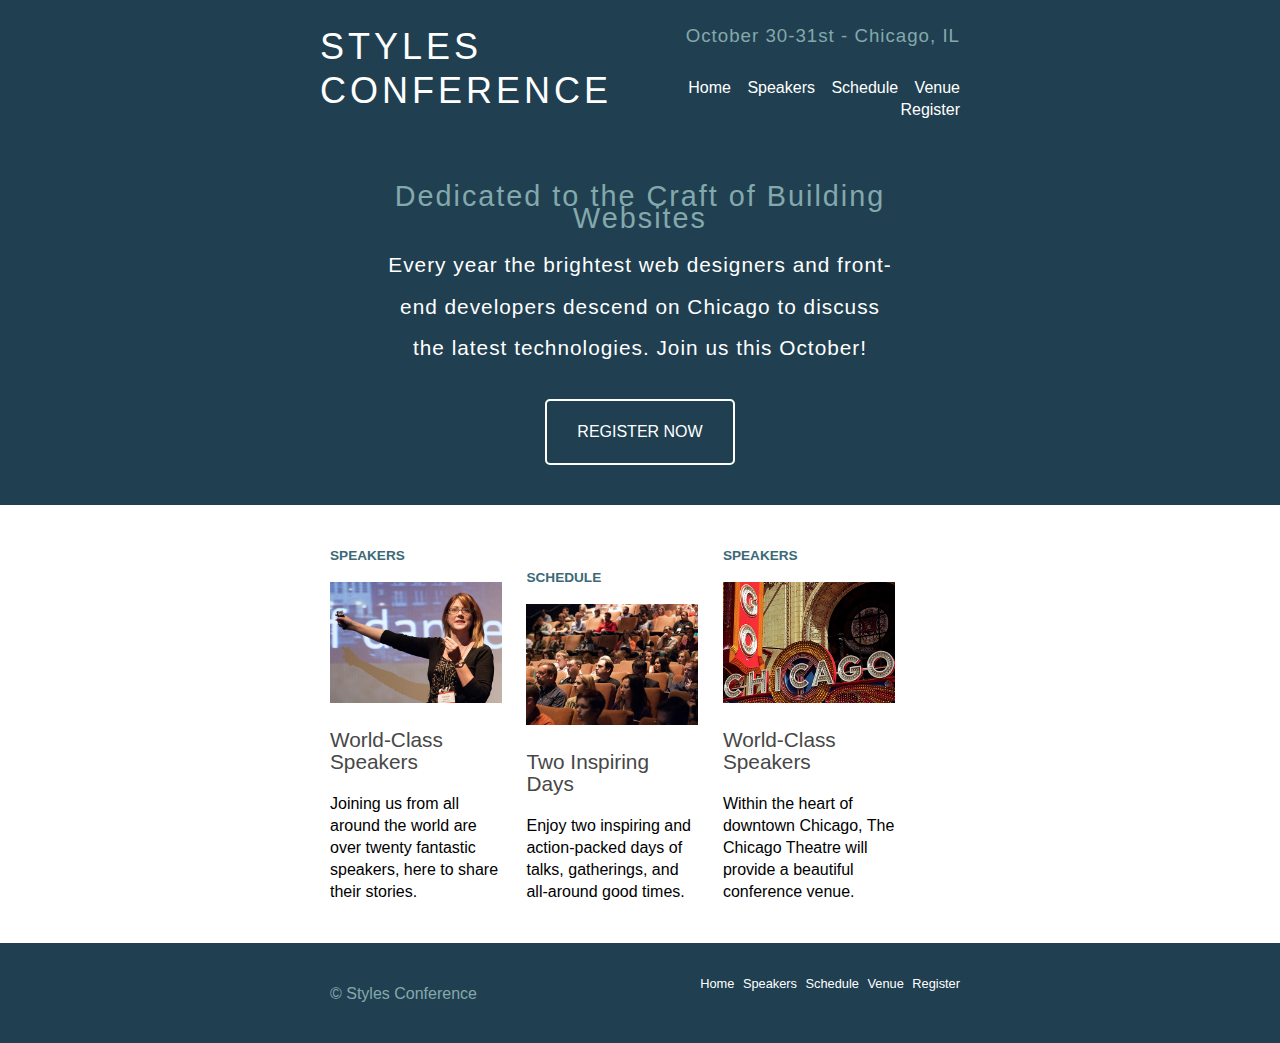
<file: index.html>
<!DOCTYPE html>
<html lang="en">
<head>
    <meta charset="UTF-8">
    <meta name="viewport" content="width=device-width, initial-scale=1.0">
    <title>Styles Conference</title>
    <link rel="stylesheet" href="css/style.css">
</head>
<body>
    <header>
        <div class="container">
            <h1 class="logo">Styles<br /> Conference</h1>
            <h3 class="eventDates">October 30-31st - Chicago, IL</h3>
            <nav class="nav primaryNav">
                <ul class="navUl">
                    <li class="navLi"><a href="index.html">Home</a></li>
                    <li class="navLi"><a href="speakers.html">Speakers</a></li>
                    <li class="navLi"><a href="schedule.html">Schedule</a></li>
                    <li class="navLi"><a href="venue.html">Venue</a></li>
                    <li class="navLi"><a href="register.html">Register</a></li>
                </ul>
            </nav>
        </div>
    </header>
    <section class="hero">
        <div class="container">
            <h2 class="heroTitle">Dedicated to the Craft of Building Websites</h2>
            <h3 class="heroDescription">Every year the brightest web designers and front-end developers descend on Chicago to discuss the latest technologies. Join us this October!</h3>
            <a href="register.html" class="registerButton">Register Now</a>
        </div>
    </section>
    <section class="features">
        <div class="container">
            <section class="feature">
                <h5 class="featureLabel">Speakers</h5>
                <img src="img/home/speakers.jpg" alt="" srcset="">
                <h3 class="featureTitle">World-Class Speakers</h3>
                <p class="featureText">Joining us from all around the world are over twenty fantastic speakers, here to share their stories.</p>
            </section>
            <section class="feature">
                <h5 class="featureLabel">Schedule</h5>
                <img src="img/home/schedule.jpg" alt="" srcset="">
                <h3 class="featureTitle">Two Inspiring Days</h3>
                <p class="featureText">Enjoy two inspiring and action-packed days of talks, gatherings, and all-around good times.</p>
            </section>
            <section class="feature">
                <h5 class="featureLabel">Speakers</h5>
                <img src="img/home/venue.jpg" alt="" class="s">
                <h3 class="featureTitle">World-Class Speakers</h3>
                <p class="featureText">Within the heart of downtown Chicago, The Chicago Theatre will provide a beautiful conference venue.</p>
            </section>
        </div>
    </section>
    <footer>
        <div class="container">
            <p class="copy">&copy; Styles Conference</p>
            <nav class="nav bottomNav">
                <ul class="navUl">
                    <li class="navLi"><a href="index.html">Home</a></li>
                    <li class="navLi"><a href="speakers.html">Speakers</a></li>
                    <li class="navLi"><a href="schedule.html">Schedule</a></li>
                    <li class="navLi"><a href="venue.html">Venue</a></li>
                    <li class="navLi"><a href="register.html">Register</a></li>
                </ul>
            </nav>
        </div>
    </footer>
</body>
</html>
</file>
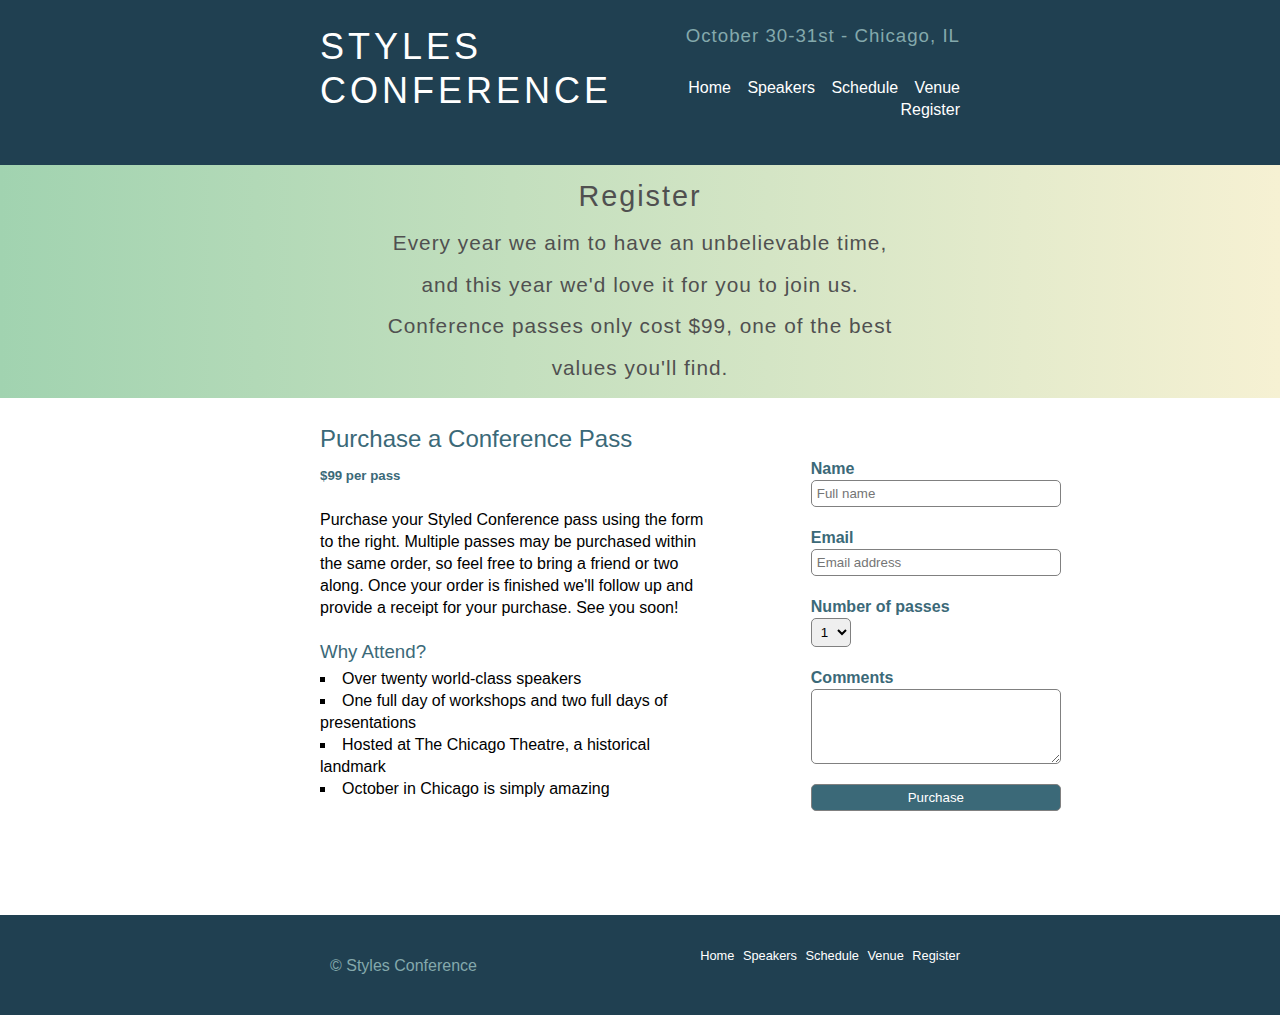
<file: register.html>
<!DOCTYPE html>
<html lang="en">
<head>
    <meta charset="UTF-8">
    <meta name="viewport" content="width=device-width, initial-scale=1.0">
    <title>Styles Conference - Register</title>
    <link rel="stylesheet" href="css/style.css">
</head>
<body>
    <header>
        <div class="container">
            <h1 class="logo">Styles<br /> Conference</h1>
            <h3 class="eventDates">October 30-31st - Chicago, IL</h3>
            <nav class="nav primaryNav">
                <ul class="navUl">
                    <li class="navLi"><a href="index.html">Home</a></li>
                    <li class="navLi"><a href="speakers.html">Speakers</a></li>
                    <li class="navLi"><a href="schedule.html">Schedule</a></li>
                    <li class="navLi"><a href="venue.html">Venue</a></li>
                    <li class="navLi"><a href="register.html">Register</a></li>
                </ul>
            </nav>
        </div>
    </header>
    <section class="hero heroRegister">
        <div class="container">
            <h2 class="heroTitle">Register</h2>
            <h3 class="heroDescription">Every year we aim to have an unbelievable time, and this year we'd love it for you to join us. Conference passes only cost $99, one of the best values you'll find.</h3>            
        </div>
    </section>
    <section class="register">
        <div class="container">
            <section class="registerInfo">
                <h2>Purchase a Conference Pass</h2>
                <h5>$99 per pass</h5>
                <br>
                <p> Purchase your Styled Conference pass using the form to the right. Multiple passes may be purchased within the same order, so feel free to bring a friend or two along. Once your order is finished we'll follow up and provide a receipt for your purchase. See you soon!</p>
                <br>
                <h3>Why Attend?</h3>
                <ul>
                    <li>Over twenty world-class speakers</li>
                    <li>One full day of workshops and two full days of presentations</li>
                    <li>Hosted at The Chicago Theatre, a historical landmark</li>
                    <li>October in Chicago is simply amazing</li>
                </ul>
            </section>
            <section class="registerForm">
                <form action="">
                    <fieldset>
                        <label>
                            Name
                            <input type="text" name="name" placeholder="Full name" required>
                        </label>
                        <label>
                            Email
                            <input type="email" name="email" placeholder="Email address" required>
                        </label>
                        <label>
                            Number of passes
                            <select name="quantity" required>
                                <option value="1" selected>1</option>
                                <option value="2">2</option>
                                <option value="3">3</option>
                                <option value="4">4</option>
                                <option value="5">5</option>
                            </select>
                        </label>
                        <label>
                            Comments
                            <textarea name="comments"></textarea>
                        </label>
                    </fieldset>
                    <input class="submit" type="submit" value="Purchase">
                </form>
            </section>
        </div>
    </section>
    
    <footer>
        <div class="container">
            <p class="copy">&copy; Styles Conference</p>
            <nav class="nav bottomNav">
                <ul class="navUl">
                    <li class="navLi"><a href="index.html">Home</a></li>
                    <li class="navLi"><a href="speakers.html">Speakers</a></li>
                    <li class="navLi"><a href="schedule.html">Schedule</a></li>
                    <li class="navLi"><a href="venue.html">Venue</a></li>
                    <li class="navLi"><a href="register.html">Register</a></li>
                </ul>
            </nav>
        </div>
    </footer>
</body>
</html>
</file>
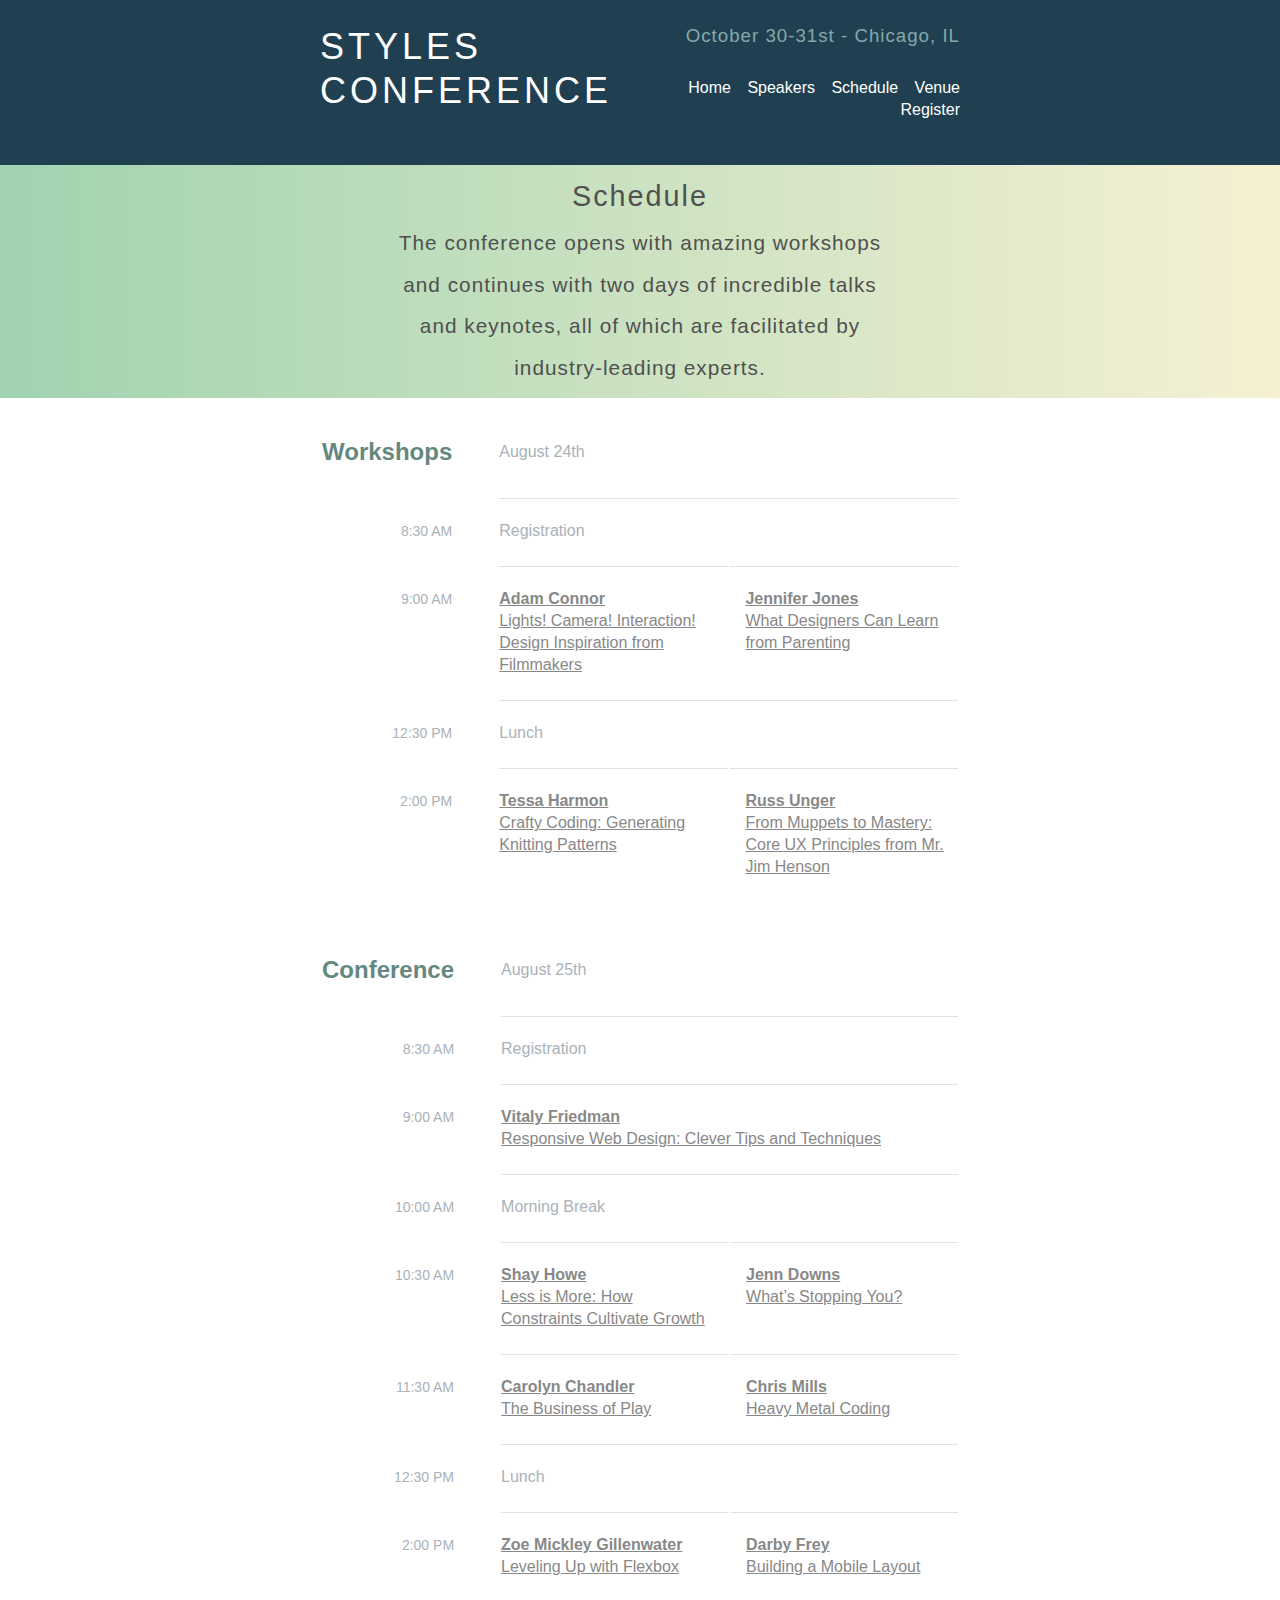
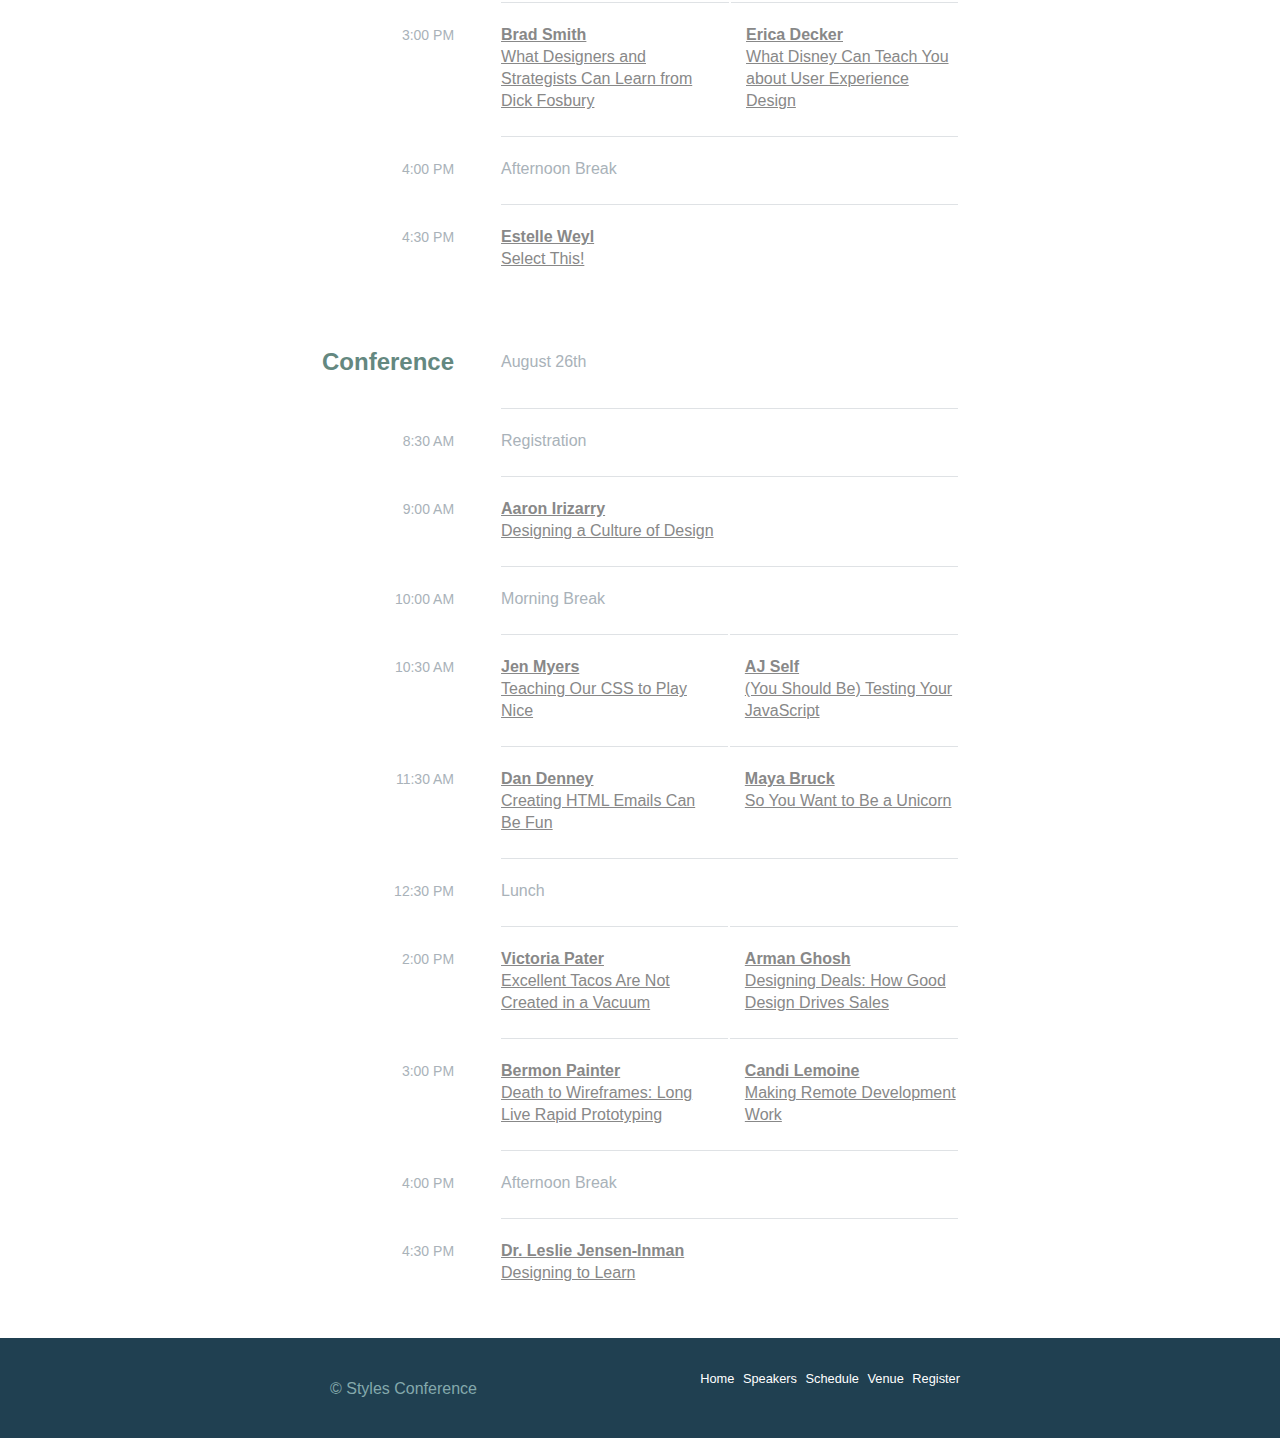
<file: schedule.html>
<!DOCTYPE html>
<html lang="en">
<head>
    <meta charset="UTF-8">
    <meta name="viewport" content="width=device-width, initial-scale=1.0">
    <title>Styles Conference - Schedule</title>
    <link rel="stylesheet" href="css/style.css">
</head>
<body>
    <header>
        <div class="container">
            <h1 class="logo">Styles<br /> Conference</h1>
            <h3 class="eventDates">October 30-31st - Chicago, IL</h3>
            <nav class="nav primaryNav">
                <ul class="navUl">
                    <li class="navLi"><a href="index.html">Home</a></li>
                    <li class="navLi"><a href="speakers.html">Speakers</a></li>
                    <li class="navLi"><a href="schedule.html">Schedule</a></li>
                    <li class="navLi"><a href="venue.html">Venue</a></li>
                    <li class="navLi"><a href="register.html">Register</a></li>
                </ul>
            </nav>
        </div>
    </header>
    <section class="hero heroRegister">
        <div class="container">
            <h2 class="heroTitle">Schedule</h2>
            <h3 class="heroDescription">The conference opens with amazing workshops and continues with two days of incredible talks and keynotes, all of which are facilitated by industry-leading experts.</h3>            
        </div>
    </section>
    <section class="schedule">
        <div class="container">
            <table>
                <thead>
                  <tr>
                    <th scope="row">
                      Workshops
                    </th>
                    <td class="schedule-offset" colspan="2">
                      August 24th
                    </td>
                  </tr>
                </thead>
                <tbody>
                  <tr>
                    <th scope="row">
                      <time datetime="08:30:00">8:30 AM</time>
                    </th>
                    <td class="schedule-offset" colspan="2">
                      Registration
                    </td>
                  </tr>
                  <tr>
                    <th scope="row">
                      <time datetime="09:00:00">9:00 AM</time>
                    </th>
                    <td>
                      <a href="speakers.html#adam-connor">
                        <h4>Adam Connor</h4>
                        Lights! Camera! Interaction! Design Inspiration from Filmmakers
                      </a>
                    </td>
                    <td>
                      <a href="speakers.html#jennifer-jones">
                        <h4>Jennifer Jones</h4>
                        What Designers Can Learn from Parenting
                      </a>
                    </td>
                  </tr>
                  <tr>
                    <th scope="row">
                      <time datetime="12:30:00">12:30 PM</time>
                    </th>
                    <td class="schedule-offset" colspan="2">
                      Lunch
                    </td>
                  </tr>
                  <tr>
                    <th scope="row">
                      <time datetime="14:00">2:00 PM</time>
                    </th>
                    <td>
                      <a href="speakers.html#tessa-harmon">
                        <h4>Tessa Harmon</h4>
                        Crafty Coding: Generating Knitting Patterns
                      </a>
                    </td>
                    <td>
                      <a href="speakers.html#russ-unger">
                        <h4>Russ Unger</h4>
                        From Muppets to Mastery: Core UX Principles from Mr. Jim Henson
                      </a>
                    </td>
                  </tr>
                </tbody>
              </table>
      
              <!-- Conference -->
      
              <table>
                <thead>
                  <tr>
                    <th scope="row">
                      Conference
                    </th>
                    <td class="schedule-offset" colspan="2">
                      August 25th
                    </td>
                  </tr>
                </thead>
                <tbody>
                  <tr>
                    <th scope="row">
                      <time datetime="08:30:00">8:30 AM</time>
                    </th>
                    <td class="schedule-offset" colspan="2">
                      Registration
                    </td>
                  </tr>
                  <tr>
                    <th scope="row">
                      <time datetime="09:00:00">9:00 AM</time>
                    </th>
                    <td colspan="2">
                      <a href="speakers.html#vitaly-friedman">
                        <h4>Vitaly Friedman</h4>
                        Responsive Web Design: Clever Tips and Techniques
                      </a>
                    </td>
                  </tr>
                  <tr>
                    <th scope="row">
                      <time datetime="10:00:00">10:00 AM</time>
                    </th>
                    <td class="schedule-offset" colspan="2">
                      Morning Break
                    </td>
                  </tr>
                  <tr>
                    <th scope="row">
                      <time datetime="10:30:00">10:30 AM</time>
                    </th>
                    <td>
                      <a href="speakers.html#shay-howe">
                        <h4>Shay Howe</h4>
                        Less is More: How Constraints Cultivate Growth
                      </a>
                    </td>
                    <td>
                      <a href="speakers.html#jenn-downs">
                        <h4>Jenn Downs</h4>
                        What&#8217;s Stopping You?
                      </a>
                    </td>
                  </tr>
                  <tr>
                    <th scope="row">
                      <time datetime="11:30:00">11:30 AM</time>
                    </th>
                    <td>
                      <a href="speakers.html#carolyn-chandler">
                        <h4>Carolyn Chandler</h4>
                        The Business of Play
                      </a>
                    </td>
                    <td>
                      <a href="speakers.html#chris-mills">
                        <h4>Chris Mills</h4>
                        Heavy Metal Coding
                      </a>
                    </td>
                  </tr>
                  <tr>
                    <th scope="row">
                      <time datetime="12:30:00">12:30 PM</time>
                    </th>
                    <td class="schedule-offset" colspan="2">
                      Lunch
                    </td>
                  </tr>
                  <tr>
                    <th scope="row">
                      <time datetime="14:00">2:00 PM</time>
                    </th>
                    <td>
                      <a href="speakers.html#zoe-mickley-gillenwater">
                        <h4>Zoe Mickley Gillenwater</h4>
                        Leveling Up with Flexbox
                      </a>
                    </td>
                    <td>
                      <a href="speakers.html#darby-frey">
                        <h4>Darby Frey</h4>
                        Building a Mobile Layout
                      </a>
                    </td>
                  </tr>
                  <tr>
                    <th scope="row">
                      <time datetime="15:00:00">3:00 PM</time>
                    </th>
                    <td>
                      <a href="speakers.html#brad-smith">
                        <h4>Brad Smith</h4>
                        What Designers and Strategists Can Learn from Dick Fosbury
                      </a>
                    </td>
                    <td>
                      <a href="speakers.html#erica-decker">
                        <h4>Erica Decker</h4>
                        What Disney Can Teach You about User Experience Design
                      </a>
                    </td>
                  </tr>
                  <tr>
                    <th scope="row">
                      <time datetime="16:00:00">4:00 PM</time>
                    </th>
                    <td class="schedule-offset" colspan="2">
                      Afternoon Break
                    </td>
                  </tr>
                  <tr>
                    <th scope="row">
                      <time datetime="16:30:00">4:30 PM</time>
                    </th>
                    <td colspan="2">
                      <a href="speakers.html#estelle-weyl">
                        <h4>Estelle Weyl</h4>
                        Select This!
                      </a>
                    </td>
                  </tr>
                </tbody>
              </table>
      
              <!-- Conference -->
      
              <table>
                <thead>
                  <tr>
                    <th scope="row">
                      Conference
                    </th>
                    <td class="schedule-offset" colspan="2">
                      August 26th
                    </td>
                  </tr>
                </thead>
                <tbody>
                  <tr>
                    <th scope="row">
                      <time datetime="08:30:00">8:30 AM</time>
                    </th>
                    <td class="schedule-offset" colspan="2">
                      Registration
                    </td>
                  </tr>
                  <tr>
                    <th scope="row">
                      <time datetime="09:00:00">9:00 AM</time>
                    </th>
                    <td colspan="2">
                      <a href="speakers.html#aaron-irizarry">
                        <h4>Aaron Irizarry</h4>
                        Designing a Culture of Design
                      </a>
                    </td>
                  </tr>
                  <tr>
                    <th scope="row">
                      <time datetime="10:00:00">10:00 AM</time>
                    </th>
                    <td class="schedule-offset" colspan="2">
                      Morning Break
                    </td>
                  </tr>
                  <tr>
                    <th scope="row">
                      <time datetime="10:30:00">10:30 AM</time>
                    </th>
                    <td>
                      <a href="speakers.html#jen-myers">
                        <h4>Jen Myers</h4>
                        Teaching Our CSS to Play Nice
                      </a>
                    </td>
                    <td>
                      <a href="speakers.html#aj-self">
                        <h4>AJ Self</h4>
                        (You Should Be) Testing Your JavaScript
                      </a>
                    </td>
                  </tr>
                  <tr>
                    <th scope="row">
                      <time datetime="11:30:00">11:30 AM</time>
                    </th>
                    <td>
                      <a href="speakers.html#dan-denney">
                        <h4>Dan Denney</h4>
                        Creating HTML Emails Can Be Fun
                      </a>
                    </td>
                    <td>
                      <a href="speakers.html#maya-bruck">
                        <h4>Maya Bruck</h4>
                        So You Want to Be a Unicorn
                      </a>
                    </td>
                  </tr>
                  <tr>
                    <th scope="row">
                      <time datetime="12:30:00">12:30 PM</time>
                    </th>
                    <td class="schedule-offset" colspan="2">
                      Lunch
                    </td>
                  </tr>
                  <tr>
                    <th scope="row">
                      <time datetime="14:00">2:00 PM</time>
                    </th>
                    <td>
                      <a href="speakers.html#victoria-pater">
                        <h4>Victoria Pater</h4>
                        Excellent Tacos Are Not Created in a Vacuum
                      </a>
                    </td>
                    <td>
                      <a href="speakers.html#arman-ghosh">
                        <h4>Arman Ghosh</h4>
                        Designing Deals: How Good Design Drives Sales
                      </a>
                    </td>
                  </tr>
                  <tr>
                    <th scope="row">
                      <time datetime="15:00:00">3:00 PM</time>
                    </th>
                    <td>
                      <a href="speakers.html#bermon-painter">
                        <h4>Bermon Painter</h4>
                        Death to Wireframes: Long Live Rapid Prototyping
                      </a>
                    </td>
                    <td>
                      <a href="speakers.html#candi-lemoine">
                        <h4>Candi Lemoine</h4>
                        Making Remote Development Work
                      </a>
                    </td>
                  </tr>
                  <tr>
                    <th scope="row">
                      <time datetime="16:00:00">4:00 PM</time>
                    </th>
                    <td class="schedule-offset" colspan="2">
                      Afternoon Break
                    </td>
                  </tr>
                  <tr>
                    <th scope="row">
                      <time datetime="16:30:00">4:30 PM</time>
                    </th>
                    <td colspan="2">
                      <a href="speakers.html#leslie-jensen-inman">
                        <h4>Dr. Leslie Jensen-Inman</h4>
                        Designing to Learn
                      </a>
                    </td>
                  </tr>
                </tbody>
              </table>
              
        </div>
    </section>    
    
    <footer>
        <div class="container">
            <p class="copy">&copy; Styles Conference</p>
            <nav class="nav bottomNav">
                <ul class="navUl">
                    <li class="navLi"><a href="index.html">Home</a></li>
                    <li class="navLi"><a href="speakers.html">Speakers</a></li>
                    <li class="navLi"><a href="schedule.html">Schedule</a></li>
                    <li class="navLi"><a href="venue.html">Venue</a></li>
                    <li class="navLi"><a href="register.html">Register</a></li>
                </ul>
            </nav>
        </div>
    </footer>
</body>
</html>
</file>
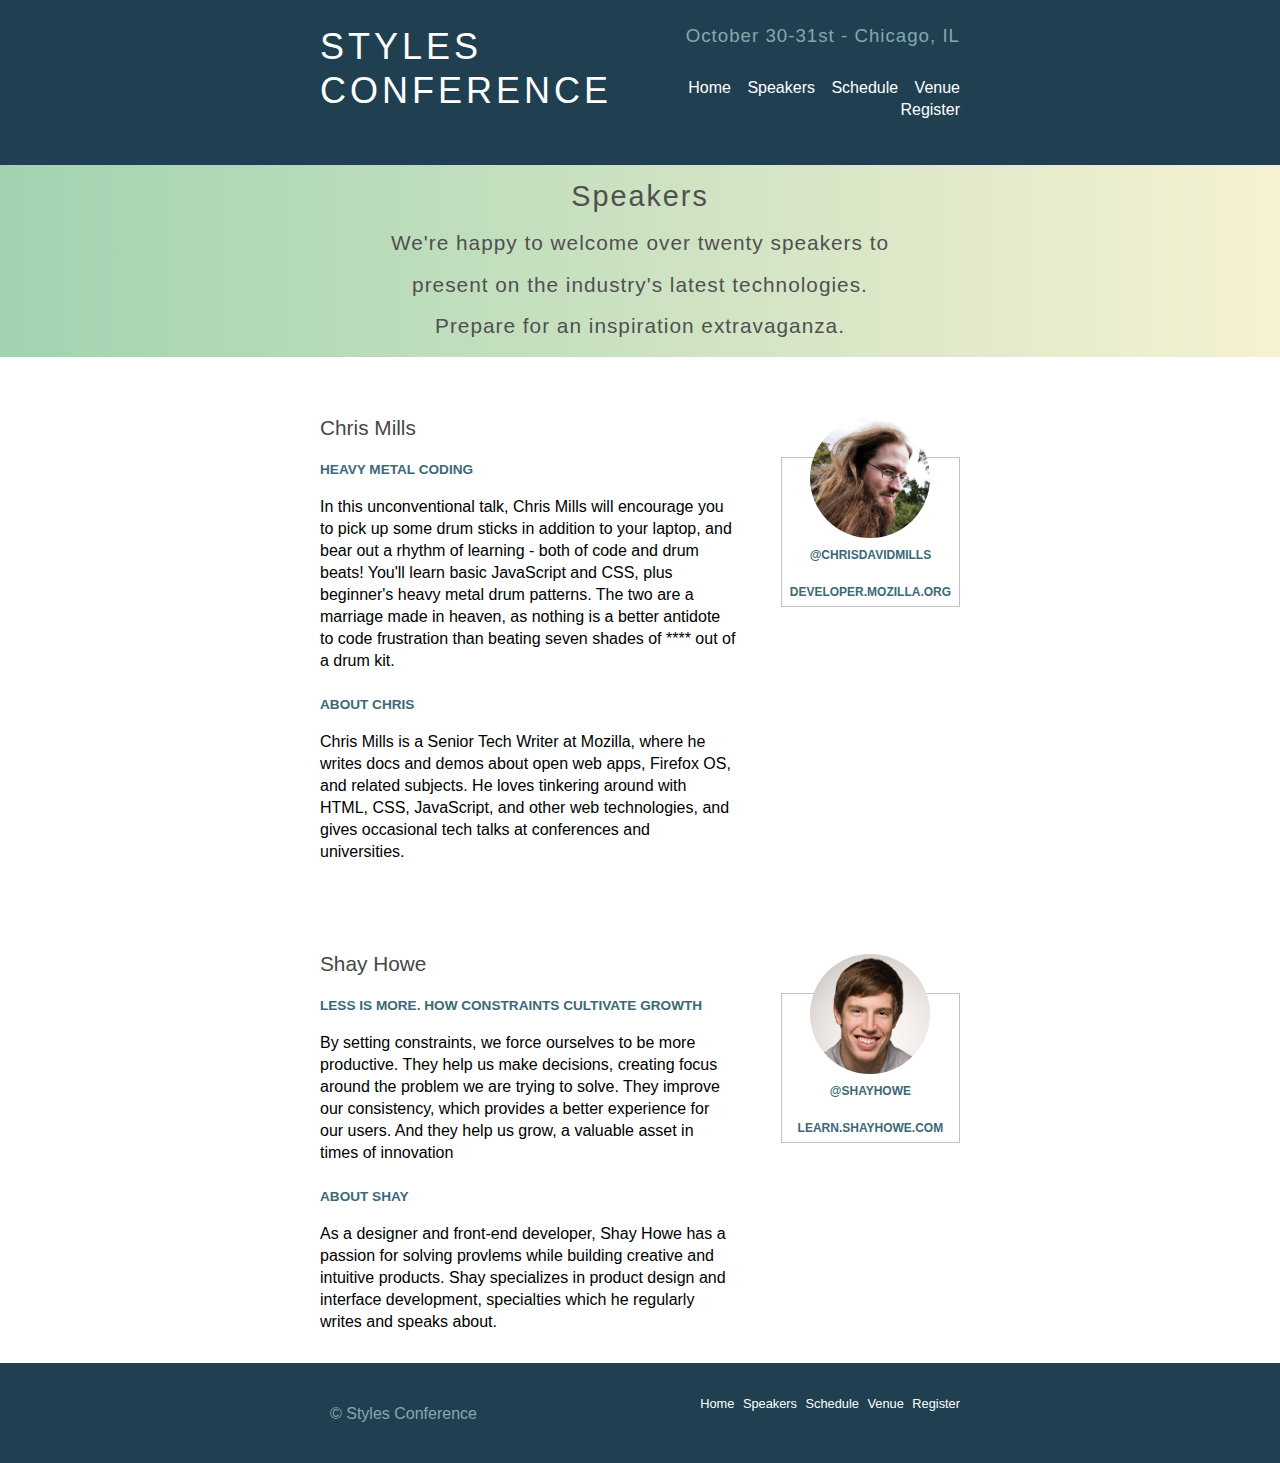
<file: speakers.html>
<!DOCTYPE html>
<html lang="en">
<head>
    <meta charset="UTF-8">
    <meta name="viewport" content="width=device-width, initial-scale=1.0">
    <title>Styles Conference - Speakers</title>
    <link rel="stylesheet" href="css/style.css">
</head>
<body>
    <header>
        <div class="container">
            <h1 class="logo">Styles<br /> Conference</h1>
            <h3 class="eventDates">October 30-31st - Chicago, IL</h3>
            <nav class="nav primaryNav">
                <ul class="navUl">
                    <li class="navLi"><a href="index.html">Home</a></li>
                    <li class="navLi"><a href="speakers.html">Speakers</a></li>
                    <li class="navLi"><a href="schedule.html">Schedule</a></li>
                    <li class="navLi"><a href="venue.html">Venue</a></li>
                    <li class="navLi"><a href="register.html">Register</a></li>
                </ul>
            </nav>
        </div>
    </header>
    <section class="hero heroRegister">
        <div class="container">
            <h2 class="heroTitle">Speakers</h2>
            <h3 class="heroDescription">We're happy to welcome over twenty speakers to present on the industry's latest technologies. Prepare for an inspiration extravaganza.</h3>            
        </div>
    </section>
    <section class="features speakers">
        <div class="container">
            <section class="speaker">
                <div class="bio">
                    <img src="img/speakers/chris-mills.jpg" alt="" srcset="">
                    <h5 class="featureLabel speakerLabel">@chrisdavidmills</h5>                               
                    <h5 class="featureLabel speakerLabel">developer.mozilla.org</h5>                           
                </div>
                <div class="bioDescription">
                    <h3 class="featureTitle">Chris Mills</h3>
                    <h5 class="featureLabel">Heavy Metal Coding</h5>                           
                    <p class="featureText">In this unconventional talk, Chris Mills will encourage you to pick up some drum sticks in addition to your laptop, and bear out a rhythm of learning - both of code and drum beats! You'll learn basic JavaScript and CSS, plus beginner's heavy metal drum patterns. The two are a marriage made in heaven, as nothing is a better antidote to code frustration than beating seven shades of **** out of a drum kit.</p>
                    <h5 class="featureLabel"><br />About Chris</h5>
                    <p class="featureText">Chris Mills is a Senior Tech Writer at Mozilla, where he writes docs and demos about open web apps, Firefox OS, and related subjects. He loves tinkering around with HTML, CSS, JavaScript, and other web technologies, and gives occasional tech talks at conferences and universities.</p>
                </div>
            </section>
            <section class="speaker">
                <div class="bio">
                    <img src="img/speakers/shay-howe.jpg" alt="" srcset="">
                    <h5 class="featureLabel speakerLabel">@shayhowe</h5>                               
                    <h5 class="featureLabel speakerLabel">learn.shayhowe.com</h5>                           
                </div>
                <div class="bioDescription">
                    <h3 class="featureTitle">Shay Howe</h3>
                    <h5 class="featureLabel">Less is more. How constraints cultivate growth</h5>                           
                    <p class="featureText">By setting constraints, we force ourselves to be more productive. They help us make decisions, creating focus around the problem we are trying to solve. They improve our consistency, which provides a better experience for our users. And they help us grow, a valuable asset in times of innovation</p>                    
                    <h5 class="featureLabel"><br />About Shay</h5>
                    <p class="featureText">As a designer and front-end developer, Shay Howe has a passion for solving provlems while building creative and intuitive products. Shay specializes in product design and interface development, specialties which he regularly writes and speaks about.</p>
                </div>
            </section>                 
        </div>
    </section>
    <footer>
        <div class="container">
            <p class="copy">&copy; Styles Conference</p>
            <nav class="nav bottomNav">
                <ul class="navUl">
                    <li class="navLi"><a href="index.html">Home</a></li>
                    <li class="navLi"><a href="speakers.html">Speakers</a></li>
                    <li class="navLi"><a href="schedule.html">Schedule</a></li>
                    <li class="navLi"><a href="venue.html">Venue</a></li>
                    <li class="navLi"><a href="register.html">Register</a></li>
                </ul>
            </nav>
        </div>
    </footer>
</body>
</html>
</file>
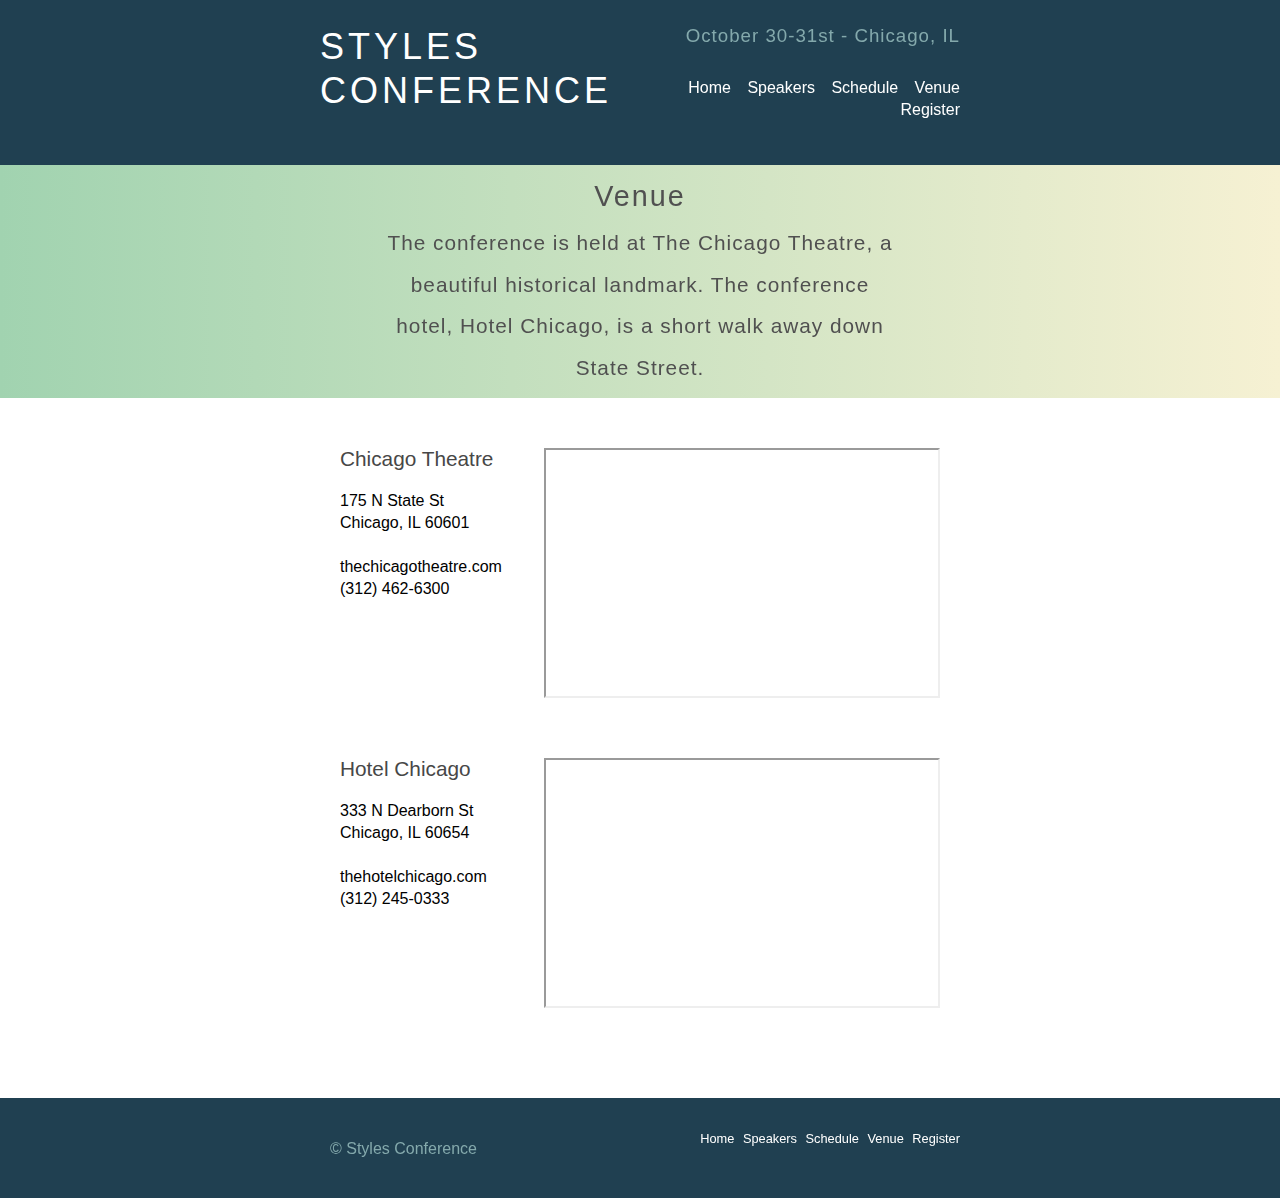
<file: venue.html>
<!DOCTYPE html>
<html lang="en">
<head>
    <meta charset="UTF-8">
    <meta name="viewport" content="width=device-width, initial-scale=1.0">
    <title>Styles Conference - Venue</title>
    <link rel="stylesheet" href="css/style.css">
</head>
<body>
    <header>
        <div class="container">
            <h1 class="logo">Styles<br /> Conference</h1>
            <h3 class="eventDates">October 30-31st - Chicago, IL</h3>
            <nav class="nav primaryNav">
                <ul class="navUl">
                    <li class="navLi"><a href="index.html">Home</a></li>
                    <li class="navLi"><a href="speakers.html">Speakers</a></li>
                    <li class="navLi"><a href="schedule.html">Schedule</a></li>
                    <li class="navLi"><a href="venue.html">Venue</a></li>
                    <li class="navLi"><a href="register.html">Register</a></li>
                </ul>
            </nav>
        </div>
    </header>
    <section class="hero heroRegister">
        <div class="container">
            <h2 class="heroTitle">Venue</h2>
            <h3 class="heroDescription">The conference is held at The Chicago Theatre, a beautiful historical landmark. The conference hotel, Hotel Chicago, is a short walk away down State Street.</h3>            
        </div>
    </section>
    <section class="features venueFeatures">
        <div class="container">
            <div class="venues">
                <div class="venue">
                    <div class="venueInfo">
                        <h2 class="featureTitle">Chicago Theatre</h2>
                        <p>175 N State St</p>
                        <p>Chicago, IL 60601</p>
                        <br>
                        <p>thechicagotheatre.com</p>
                        <p>(312) 462-6300</p>
                    </div>
                    <div class="venueMap">
                        <iframe class="" src="https://www.google.com/maps/embed?pb=!1m5!3m3!1m2!1s0x880e2ca55810a493%3A0x4700ddf60fcbfad6!2schicago+theatre!5e0!3m2!1sen!2sus!4v1388701393606"></iframe>
                    </div>
                </div>
                <div class="venue">
                    <div class="venueInfo">
                        <h2 class="featureTitle">Hotel Chicago</h2>
                        <p>333 N Dearborn St</p>
                        <p>Chicago, IL 60654</p>
                        <br>
                        <p>thehotelchicago.com</p>
                        <p>(312) 245-0333</p>
                    </div>
                    <div class="venueMap">
                        <iframe class="" src="https://www.google.com/maps/embed?pb=!1m5!3m3!1m2!1s0x880e2cb1da049173%3A0xa5c91d255a775f0b!2sHotel+Sax+Chicago%2C+North+Dearborn+Street%2C+Chicago%2C+IL!5e0!3m2!1sen!2sus!4v1388702493978"></iframe>
                    </div>
                </div>
            </div>
        </div>
    </section>
    
    <footer>
        <div class="container">
            <p class="copy">&copy; Styles Conference</p>
            <nav class="nav bottomNav">
                <ul class="navUl">
                    <li class="navLi"><a href="index.html">Home</a></li>
                    <li class="navLi"><a href="speakers.html">Speakers</a></li>
                    <li class="navLi"><a href="schedule.html">Schedule</a></li>
                    <li class="navLi"><a href="venue.html">Venue</a></li>
                    <li class="navLi"><a href="register.html">Register</a></li>
                </ul>
            </nav>
        </div>
    </footer>
</body>
</html>
</file>
<file: css/style.css>
*, *:before, *:after {
    margin: 0;
    padding: 0;
    box-sizing: border-box;
}

body {
    background-color: #204051;
    font: 300 16px/22px "Lato", "Open Sans", "Helvetica Neue", Helvetica, Arial, sans-serif;
}

.container {
    width: 50vw;
    margin: 0 auto;
    min-height: 100px;    
}

header .container {
    text-align: right;
    margin-top: 25px;    
}

.logo {
    color: white;
    float: left;
    text-align: left;
    text-transform: uppercase;
    font-weight: 100;    
    font-size: 36px;
    line-height: 44px;
    letter-spacing: 4px;
}

.eventDates {
    color: #84a9ac;
    font-weight: 200;
    letter-spacing: 1px;
}

.navUl {
    list-style: none;
}

.navLi {
    color: white;
    display: inline-block;
    padding-left: 12px;
    font-size: 1rem;
    font-weight: 400;
}

.navLi a {
    text-decoration: none;
    color: white;
}

.primaryNav {
    margin-top: 30px;
    
}

.hero {
    text-align:center;    
    margin-top: 40px;
    color: white;
    padding: 10px;
}

.heroRegister {
    background: linear-gradient(to right, #a1d3b0, #f6f1d3);
    color: rgb(80, 80, 80);
}

.heroRegister h2 {
    color: rgb(80, 80, 80);
}

.hero .container {
    width: 40vw;
}

.heroTitle {
    color: #84a9ac;
    padding: 10px;
    letter-spacing: 2px;
    font-weight: 100;
    font-size: 1.8rem;
}

.heroDescription {
    letter-spacing: 1px;
    line-height: 2em;
    font-weight: 100;
    margin-top: 5px;
    font-size: 1.3rem;
}

.hero a {
    color: white;
    text-decoration: none;
    border: 2px solid white;
    border-radius: 5px;
    padding: 20px 30px;
    display: inline-block;
    text-transform: uppercase;
    margin-top: 30px;
    margin-bottom: 30px;
}

.features {
    background-color: white;        
}

.feature {
    width: 30%;
    display: inline-block;
    padding: 10px;
    margin: 30px 0;
}

.featureLabel {
    color: #3b6978;
    margin-bottom: 15px;
    text-transform: uppercase;    
    font-size: .85rem;
}

.featureTitle {
    color: rgb(71, 71, 71);
    margin-bottom: 20px;
    font-size: 1.3em;
    font-weight: 400;
}

.feature img {
    width: 100%;
    margin-bottom: 20px;
}

.speaker {
    padding-top: 60px;
    padding-bottom: 30px;
}

.bioDescription {
    width: 65%;
}

.speaker .bio {
    border: 1px solid rgb(194, 194, 194);
    float: right;
    text-align: center;
    width: 28%;
    height: 150px;
    margin-top: 40px;    
}

.speaker img {
    width: 120px;
    border-radius: 50%;
    position: relative;
    top: -40px;
}

.speakerLabel {
    position: relative;
    top: -40px;
    font-size: .75rem;
}

.venue {    
    height: 250px;
    margin-bottom: 60px;
    padding: 20px;
}

.venueInfo {
    width: 30%;    
    float: left;
}

.venueMap {
    width: 66%;        
    float: right;
    height: 250px;    
}

.venueMap iframe {
    height: 100%;
    width: 100%;    
}

.venueFeatures {
    padding-bottom: 50px;
    padding-top: 30px;
}

.register {
    background-color: white;
    padding: 30px;
}

.registerInfo {
    width: 60%;
    display: inline-block; 
    margin-bottom: 85px;   
}

.registerForm {
    width: 28%;
    display: inline-block;
    float: right;    
}

.register h2 {
    color: #3b6978;
    padding-bottom: 15px;
    font-weight: 400;
}

.register h3 {
    color: #3b6978;
    padding-bottom: 5px;
    font-weight: 400;
}

.register h5 {
    color: #3b6978;
}

.register ul {
    list-style-type: square;
    list-style-position: inside
}

.register input, .register select, .register textarea {
    display: block;
    padding: 5px;
    margin-bottom: 20px;    
    border-radius: 5px;
    border-style:solid;    
    border: 1px solid grey;
}

.register input, .register textarea {
    width: 250px;
}

.register textarea {
    height: 75px;
}

.register label {
    color: #3b6978;
    font-weight: 600;
}

.registerForm form {
    padding: 30px;
}

.submit {
    background-color: #3b6978;
    color: white;
    
}

.footer {
    padding: 10px;
}

fieldset {
    border: none;
}

.schedule {
    background-color: white;
    padding: 30px 0;
}

table {
    margin-bottom: 44px;
    width: 100%;
  }
  table:last-child {
    margin-bottom: 0;
  }
  th,
  td {
    padding-bottom: 22px;
    vertical-align: top;
  }
  th {
    padding-right: 45px;
    text-align: right;
    width: 20%;
  }
  td {
    width: 40%;
  }
  thead {
    line-height: 44px;
  }
  thead th {
    color: #648880;
    font-size: 24px;
  }
  tbody th {
    color: #a9b2b9;
    font-size: 14px;
    font-weight: 400;
    padding-top: 22px;
    text-transform: uppercase;
  }
  tbody td {
    border-top: 1px solid #dfe2e5;
    padding-top: 21px;
  }
  tbody td:first-of-type {
    padding-right: 15px;
  }
  tbody td:last-of-type {
    padding-left: 15px;
  }
  tbody td:only-of-type {
    padding-left: 0;
    padding-right: 0;
  }
  table a {
    color: #888;
  }
  table h4 {
    margin-bottom: 0;
  }
  .schedule-offset {
    color: #a9b2b9;
  }

footer .copy {
    color: #84a9ac;
    float: left;
    padding: 10px;
    margin-top: 30px;
}

footer .bottomNav {
    float: right;
    font-size: .8rem;
    margin-top: 30px;    
}

footer .bottomNav .navLi {
    font-size: .8rem;
    padding-left: 5px;    
}
</file>
